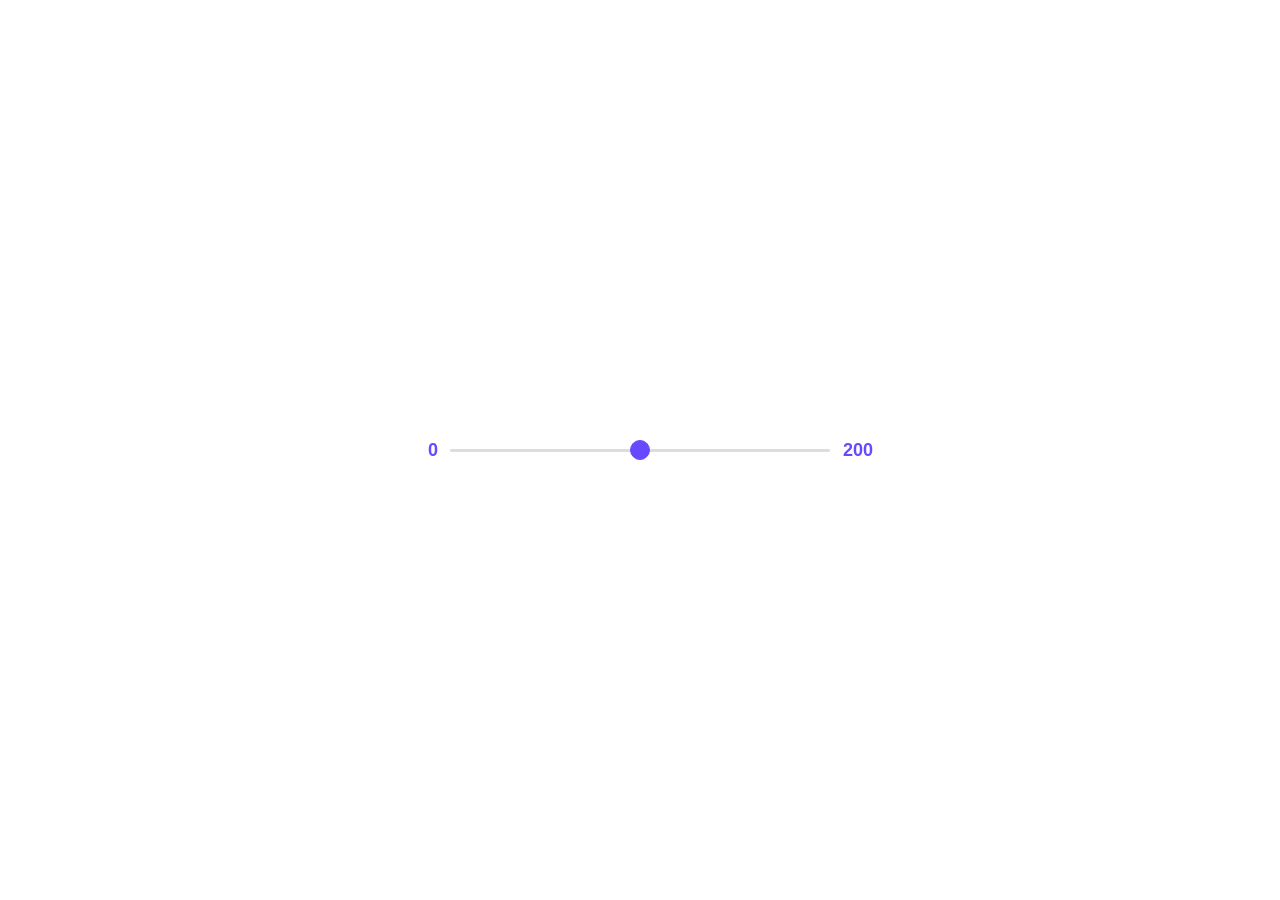
<file: range_slider.html>
<!DOCTYPE html>
<html lang="en">
<head>
    <meta charset="UTF-8">
    <title>Range slider</title>
    <link rel="stylesheet" href="range_slider.css">
</head>
<body>
    <div class="range">
        <div class="slidervalue">
            <span>100</span>
        </div>
        <div class="field">
            <div class="value left">0</div>
            <input type="range" min="0", max="200" value="100" steps="1">
            <div class="value right">200</div>
        </div>
    </div>



    <script>
        const slidevalue = document.querySelector("span");
        const inputslider = document.querySelector("input");

            inputslider.oninput = (()=>{
            let value = inputslider.value;
            slidevalue.textContent = value;
            slidevalue.style.left = (value/2) + "%";
            slidevalue.classList.add("show");
        });
        inputslider.onblur = (()=>{
            slidevalue.classList.remove("show");
        });
    </script>
</body>
</html>
</file>
<file: range_slider.css>
*{
    margin: 0;
    padding: 0;
    box-sizing: border-box;
    font-family: 'Poppins', sans-serif;
}
html,body{
    display: grid;
    height: 100%;
    text-align: center;
    place-items: center;  
    background: transparent;
}
.range{
    height: 80px;
    width: 380px;
    background: #fff;
    border-radius: 10px;
    padding: 0 65 0 45px;
}
.range .field{
    position: relative;
    display: flex;
    align-items: center;
    justify-content: center;
    height: 100%;
}

.range .field .value{
    position: absolute;
    font-size: 18px;
    font-weight: 600;
    color: #664AFF;
}
.range .field .value.left{
    left: -22px;
}

.range .slidervalue{
    position: relative;
    width: 100%;
}

.range .slidervalue span{
    position: absolute;
    height: 45px;
    width: 45px;
    color: white;
    font-weight: 500;
    top: -40px;
    transform:translateX(-50%)scale(0);
    transform-origin: bottom;
    transition: transform 0.3s ease-in-out;
    line-height: 55px;
    z-index: 2;
   
}


.range .slidervalue span.show{
    transform:translateX(-50%)scale(1);
    
}


.range .slidervalue span:after{
    position: absolute;
    content: "";
    height: 45px;
    width: 45px;
    background: #664AFF;
    left: 50%;
    transform:translateX(-50%)rotate(45deg);
    border: 3px solid #fff;
    z-index: -1;
    border-top-left-radius: 50%;
    border-top-right-radius: 50%;
    border-bottom-left-radius: 50%;
   
}


.range .field .value.right{
    right: -43px;
}

.range .field input{
    -webkit-appearance: none;
    height: 3px;
    width: 100%;
    background: #ddd;
    border-radius: 5px ;
    outline: none;
    border: none;

}

.range .field input::-webkit-slider-thumb{
    -webkit-appearance: none;
    height:20px;
    width: 20px;
    background: #664AFF;
    border-radius: 50%;
    border: 1px solid #664AFF;
    cursor: pointer;
}

.range .field input::-moz-range-progress{
    background: #664AFF;
}
</file>
